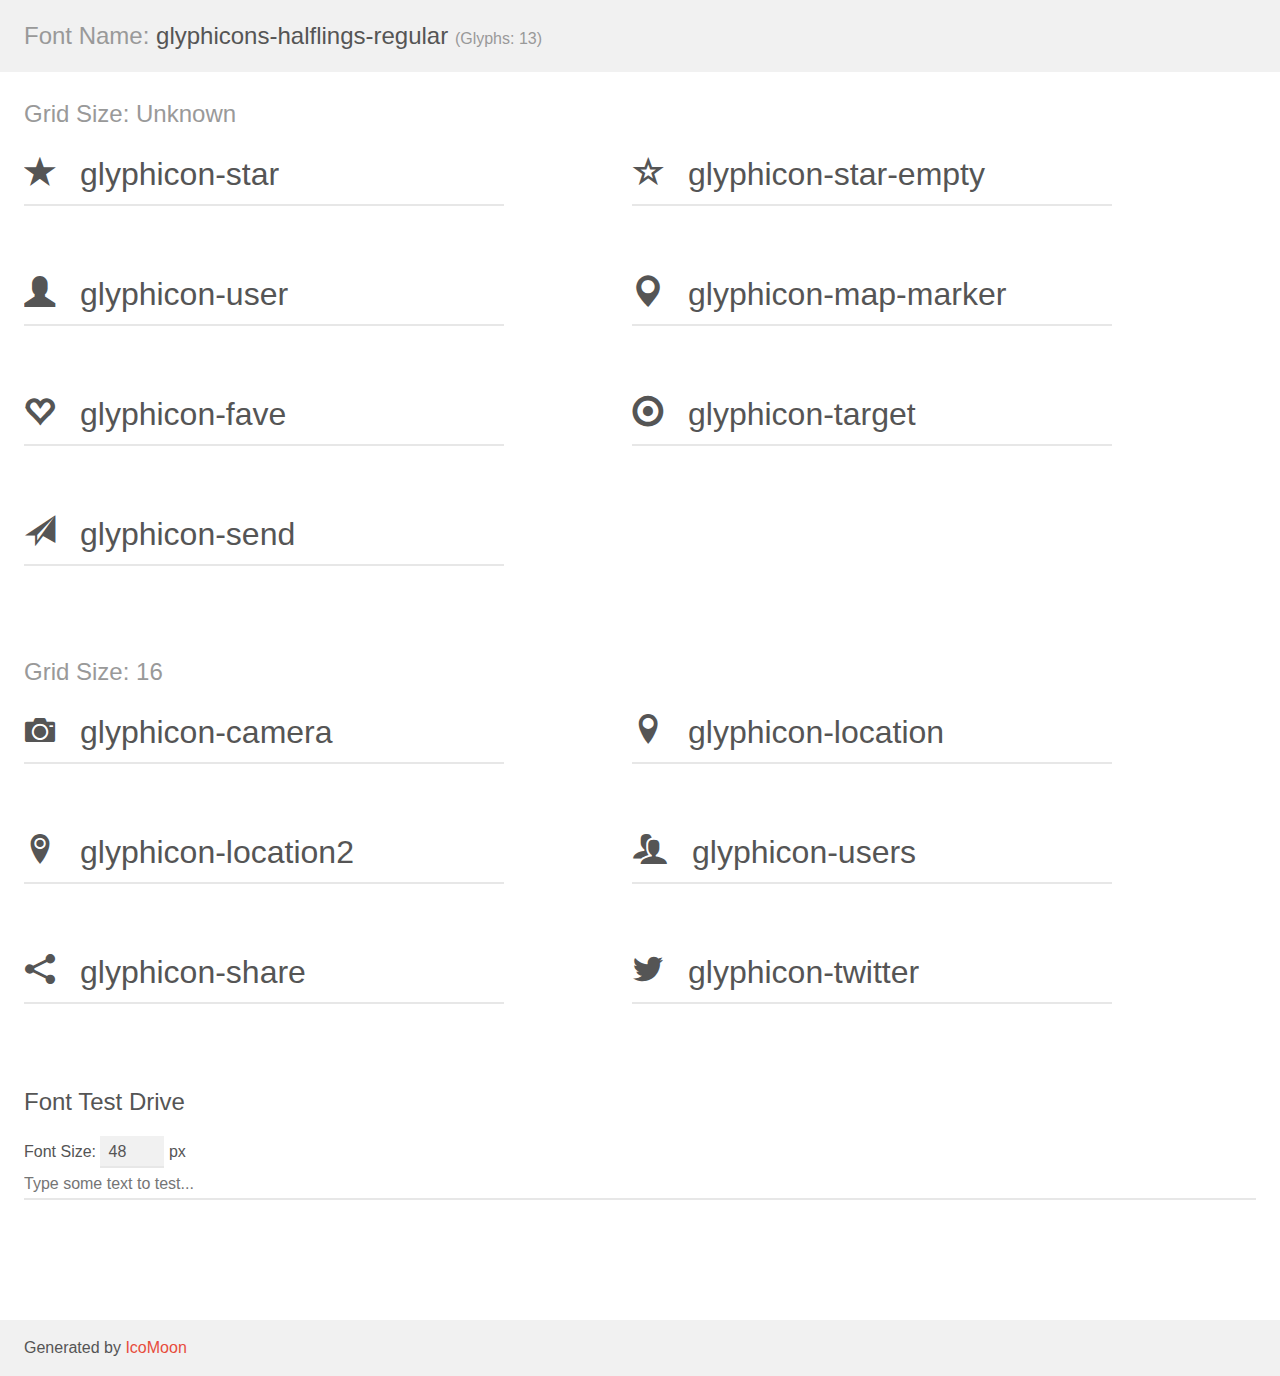
<file: public/assets/fonts/glyphicons-halflings-regular/demo.html>
<!doctype html>
<html>
<head>
	<meta charset="utf-8">
	<title>IcoMoon Demo</title>
	<meta name="description" content="An Icon Font Generated By IcoMoon.io">
	<meta name="viewport" content="width=device-width">
	<link rel="stylesheet" href="demo-files/demo.css">
	<link rel="stylesheet" href="style.css"></head>
<body>
	<div class="bgc1 clearfix">
		<h1 class="mhmm mvm"><span class="fgc1">Font Name:</span> glyphicons-halflings-regular <small class="fgc1">(Glyphs:&nbsp;13)</small></h1>
	</div>
	<div class="clearfix mhl ptl">
		<h1 class="mvm mtn fgc1">Grid Size: Unknown</h1>
		<div class="glyph fs1">
			<div class="clearfix bshadow0 pbs">
				<span class="glyphicon-star">
				
				</span>
				<span class="mls"> glyphicon-star</span>
			</div>
			<fieldset class="fs0 size1of1 clearfix hidden-true">
				<input type="text" readonly value="e006" class="unit size1of2" />
				<input type="text" maxlength="1" readonly value="&#xe006;" class="unitRight size1of2 talign-right" />
			</fieldset>
			<div class="fs0 bshadow0 clearfix hidden-true">
				<span class="unit pvs fgc1">liga: </span>
				<input type="text" readonly value="" class="liga unitRight" />
			</div>
		</div>
		<div class="glyph fs1">
			<div class="clearfix bshadow0 pbs">
				<span class="glyphicon-star-empty">
				
				</span>
				<span class="mls"> glyphicon-star-empty</span>
			</div>
			<fieldset class="fs0 size1of1 clearfix hidden-true">
				<input type="text" readonly value="e007" class="unit size1of2" />
				<input type="text" maxlength="1" readonly value="&#xe007;" class="unitRight size1of2 talign-right" />
			</fieldset>
			<div class="fs0 bshadow0 clearfix hidden-true">
				<span class="unit pvs fgc1">liga: </span>
				<input type="text" readonly value="" class="liga unitRight" />
			</div>
		</div>
		<div class="glyph fs1">
			<div class="clearfix bshadow0 pbs">
				<span class="glyphicon-user">
				
				</span>
				<span class="mls"> glyphicon-user</span>
			</div>
			<fieldset class="fs0 size1of1 clearfix hidden-true">
				<input type="text" readonly value="e008" class="unit size1of2" />
				<input type="text" maxlength="1" readonly value="&#xe008;" class="unitRight size1of2 talign-right" />
			</fieldset>
			<div class="fs0 bshadow0 clearfix hidden-true">
				<span class="unit pvs fgc1">liga: </span>
				<input type="text" readonly value="" class="liga unitRight" />
			</div>
		</div>
		<div class="glyph fs1">
			<div class="clearfix bshadow0 pbs">
				<span class="glyphicon-map-marker">
				
				</span>
				<span class="mls"> glyphicon-map-marker</span>
			</div>
			<fieldset class="fs0 size1of1 clearfix hidden-true">
				<input type="text" readonly value="e062" class="unit size1of2" />
				<input type="text" maxlength="1" readonly value="&#xe062;" class="unitRight size1of2 talign-right" />
			</fieldset>
			<div class="fs0 bshadow0 clearfix hidden-true">
				<span class="unit pvs fgc1">liga: </span>
				<input type="text" readonly value="" class="liga unitRight" />
			</div>
		</div>
		<div class="glyph fs1">
			<div class="clearfix bshadow0 pbs">
				<span class="glyphicon-fave">
				
				</span>
				<span class="mls"> glyphicon-fave</span>
			</div>
			<fieldset class="fs0 size1of1 clearfix hidden-true">
				<input type="text" readonly value="e143" class="unit size1of2" />
				<input type="text" maxlength="1" readonly value="&#xe143;" class="unitRight size1of2 talign-right" />
			</fieldset>
			<div class="fs0 bshadow0 clearfix hidden-true">
				<span class="unit pvs fgc1">liga: </span>
				<input type="text" readonly value="" class="liga unitRight" />
			</div>
		</div>
		<div class="glyph fs1">
			<div class="clearfix bshadow0 pbs">
				<span class="glyphicon-target">
				
				</span>
				<span class="mls"> glyphicon-target</span>
			</div>
			<fieldset class="fs0 size1of1 clearfix hidden-true">
				<input type="text" readonly value="e165" class="unit size1of2" />
				<input type="text" maxlength="1" readonly value="&#xe165;" class="unitRight size1of2 talign-right" />
			</fieldset>
			<div class="fs0 bshadow0 clearfix hidden-true">
				<span class="unit pvs fgc1">liga: </span>
				<input type="text" readonly value="" class="liga unitRight" />
			</div>
		</div>
		<div class="glyph fs1">
			<div class="clearfix bshadow0 pbs">
				<span class="glyphicon-send">
				
				</span>
				<span class="mls"> glyphicon-send</span>
			</div>
			<fieldset class="fs0 size1of1 clearfix hidden-true">
				<input type="text" readonly value="e171" class="unit size1of2" />
				<input type="text" maxlength="1" readonly value="&#xe171;" class="unitRight size1of2 talign-right" />
			</fieldset>
			<div class="fs0 bshadow0 clearfix hidden-true">
				<span class="unit pvs fgc1">liga: </span>
				<input type="text" readonly value="" class="liga unitRight" />
			</div>
		</div>
	</div>
	<div class="clearfix mhl ptl">
		<h1 class="mvm mtn fgc1">Grid Size: 16</h1>
		<div class="glyph fs2">
			<div class="clearfix bshadow0 pbs">
				<span class="glyphicon-camera">
				
				</span>
				<span class="mls"> glyphicon-camera</span>
			</div>
			<fieldset class="fs0 size1of1 clearfix hidden-true">
				<input type="text" readonly value="e90f" class="unit size1of2" />
				<input type="text" maxlength="1" readonly value="&#xe90f;" class="unitRight size1of2 talign-right" />
			</fieldset>
			<div class="fs0 bshadow0 clearfix hidden-true">
				<span class="unit pvs fgc1">liga: </span>
				<input type="text" readonly value="camera, photo" class="liga unitRight" />
			</div>
		</div>
		<div class="glyph fs2">
			<div class="clearfix bshadow0 pbs">
				<span class="glyphicon-location">
				
				</span>
				<span class="mls"> glyphicon-location</span>
			</div>
			<fieldset class="fs0 size1of1 clearfix hidden-true">
				<input type="text" readonly value="e947" class="unit size1of2" />
				<input type="text" maxlength="1" readonly value="&#xe947;" class="unitRight size1of2 talign-right" />
			</fieldset>
			<div class="fs0 bshadow0 clearfix hidden-true">
				<span class="unit pvs fgc1">liga: </span>
				<input type="text" readonly value="location, map-marker" class="liga unitRight" />
			</div>
		</div>
		<div class="glyph fs2">
			<div class="clearfix bshadow0 pbs">
				<span class="glyphicon-location2">
				
				</span>
				<span class="mls"> glyphicon-location2</span>
			</div>
			<fieldset class="fs0 size1of1 clearfix hidden-true">
				<input type="text" readonly value="e948" class="unit size1of2" />
				<input type="text" maxlength="1" readonly value="&#xe948;" class="unitRight size1of2 talign-right" />
			</fieldset>
			<div class="fs0 bshadow0 clearfix hidden-true">
				<span class="unit pvs fgc1">liga: </span>
				<input type="text" readonly value="location2, map-marker2" class="liga unitRight" />
			</div>
		</div>
		<div class="glyph fs2">
			<div class="clearfix bshadow0 pbs">
				<span class="glyphicon-users">
				
				</span>
				<span class="mls"> glyphicon-users</span>
			</div>
			<fieldset class="fs0 size1of1 clearfix hidden-true">
				<input type="text" readonly value="e972" class="unit size1of2" />
				<input type="text" maxlength="1" readonly value="&#xe972;" class="unitRight size1of2 talign-right" />
			</fieldset>
			<div class="fs0 bshadow0 clearfix hidden-true">
				<span class="unit pvs fgc1">liga: </span>
				<input type="text" readonly value="users, group" class="liga unitRight" />
			</div>
		</div>
		<div class="glyph fs2">
			<div class="clearfix bshadow0 pbs">
				<span class="glyphicon-share">
				
				</span>
				<span class="mls"> glyphicon-share</span>
			</div>
			<fieldset class="fs0 size1of1 clearfix hidden-true">
				<input type="text" readonly value="ea82" class="unit size1of2" />
				<input type="text" maxlength="1" readonly value="&#xea82;" class="unitRight size1of2 talign-right" />
			</fieldset>
			<div class="fs0 bshadow0 clearfix hidden-true">
				<span class="unit pvs fgc1">liga: </span>
				<input type="text" readonly value="share2, social" class="liga unitRight" />
			</div>
		</div>
		<div class="glyph fs2">
			<div class="clearfix bshadow0 pbs">
				<span class="glyphicon-twitter">
				
				</span>
				<span class="mls"> glyphicon-twitter</span>
			</div>
			<fieldset class="fs0 size1of1 clearfix hidden-true">
				<input type="text" readonly value="ea91" class="unit size1of2" />
				<input type="text" maxlength="1" readonly value="&#xea91;" class="unitRight size1of2 talign-right" />
			</fieldset>
			<div class="fs0 bshadow0 clearfix hidden-true">
				<span class="unit pvs fgc1">liga: </span>
				<input type="text" readonly value="twitter, brand11" class="liga unitRight" />
			</div>
		</div>
	</div>

	<!--[if gt IE 8]><!-->
	<div class="mhl clearfix mbl">
		<h1>Font Test Drive</h1>
		<label>
			Font Size: <input id="fontSize" type="number" class="textbox0 mbm"
			min="8" value="48" />
			px
		</label>
		<input id="testText" type="text" class="phl size1of1 mvl"
		placeholder="Type some text to test..." value=""/>
		</label>
		<div id="testDrive" class="glyphicon-">&nbsp;
		</div>
	</div>
	<!--<![endif]-->
	<div class="bgc1 clearfix">
		<p class="mhl">Generated by <a href="https://icomoon.io/app">IcoMoon</a></p>
	</div>

	<script src="demo-files/demo.js"></script>
</body>
</html>
</file>
<file: public/assets/fonts/glyphicons-halflings-regular/demo-files/demo.css>
body {
	padding: 0;
	margin: 0;
	font-family: sans-serif;
	font-size: 1em;
	line-height: 1.5;
	color: #555;
	background: #fff;
}
h1 {
	font-size: 1.5em;
	font-weight: normal;
}
small {
	font-size: .66666667em;
}
a {
	color: #e74c3c;
	text-decoration: none;
}
a:hover, a:focus {
	box-shadow: 0 1px #e74c3c;
}
.bshadow0, input {
	box-shadow: inset 0 -2px #e7e7e7;
}
input:hover {
	box-shadow: inset 0 -2px #ccc;
}
input, fieldset {
	font-size: 1em;
	margin: 0;
	padding: 0;
	border: 0;
}
input {
	color: inherit;
	line-height: 1.5;
	height: 1.5em;
	padding: .25em 0;
}
input:focus {
	outline: none;
	box-shadow: inset 0 -2px #449fdb;
}
.glyph {
	font-size: 16px;
	width: 15em;
	padding-bottom: 1em;
	margin-right: 4em;
	margin-bottom: 1em;
	float: left;
	overflow: hidden;
}
.liga {
	width: 80%;
	width: calc(100% - 2.5em);
}
.talign-right {
	text-align: right;
}
.talign-center {
	text-align: center;
}
.bgc1 {
	background: #f1f1f1;
}
.fgc1 {
	color: #999;
}
.fgc0 {
	color: #000;
}
p {
	margin-top: 1em;
	margin-bottom: 1em;
}
.mvm {
	margin-top: .75em;
	margin-bottom: .75em;
}
.mtn {
	margin-top: 0;
}
.mtl, .mal {
	margin-top: 1.5em;
}
.mbl, .mal {
	margin-bottom: 1.5em;
}
.mal, .mhl {
	margin-left: 1.5em;
	margin-right: 1.5em;
}
.mhmm {
	margin-left: 1em;
	margin-right: 1em;
}
.mls {
	margin-left: .25em;
}
.ptl {
	padding-top: 1.5em;
}
.pbs, .pvs {
	padding-bottom: .25em;
}
.pvs, .pts {
	padding-top: .25em;
}
.unit {
	float: left;
}
.unitRight {
	float: right;
}
.size1of2 {
	width: 50%;
}
.size1of1 {
	width: 100%;
}
.clearfix:before, .clearfix:after {
	content: " ";
	display: table;
}
.clearfix:after {
	clear: both;
}
.hidden-true {
	display: none;
}
.textbox0 {
	width: 3em;
	background: #f1f1f1;
	padding: .25em .5em;
	line-height: 1.5;
	height: 1.5em;
}
#testDrive {
	display: block;
	padding-top: 24px;
	line-height: 1.5;
}
.fs0 {
	font-size: 16px;
}
.fs1 {
	font-size: 32px;
}
.fs2 {
	font-size: 32px;
}
</file>
<file: public/assets/fonts/glyphicons-halflings-regular/style.css>
@font-face {
	font-family: 'glyphicons-halflings-regular';
	src: url('fonts/glyphicons-halflings-regular.eot');
}
@font-face {
	font-family: 'glyphicons-halflings-regular';
	src: url([data-uri]) format('truetype');
	font-weight: normal;
	font-style: normal;
}

[class^="glyphicon-"], [class*=" glyphicon-"] {
	font-family: 'glyphicons-halflings-regular';
	speak: none;
	font-style: normal;
	font-weight: normal;
	font-variant: normal;
	text-transform: none;
	line-height: 1;

	/* Better Font Rendering =========== */
	-webkit-font-smoothing: antialiased;
	-moz-osx-font-smoothing: grayscale;
}

.glyphicon-star:before {
	content: "\e006";
}

.glyphicon-star-empty:before {
	content: "\e007";
}

.glyphicon-user:before {
	content: "\e008";
}

.glyphicon-map-marker:before {
	content: "\e062";
}

.glyphicon-fave:before {
	content: "\e143";
}

.glyphicon-target:before {
	content: "\e165";
}

.glyphicon-send:before {
	content: "\e171";
}

.glyphicon-camera:before {
	content: "\e90f";
}

.glyphicon-location:before {
	content: "\e947";
}

.glyphicon-location2:before {
	content: "\e948";
}

.glyphicon-users:before {
	content: "\e972";
}

.glyphicon-share:before {
	content: "\ea82";
}

.glyphicon-twitter:before {
	content: "\ea91";
}
</file>
